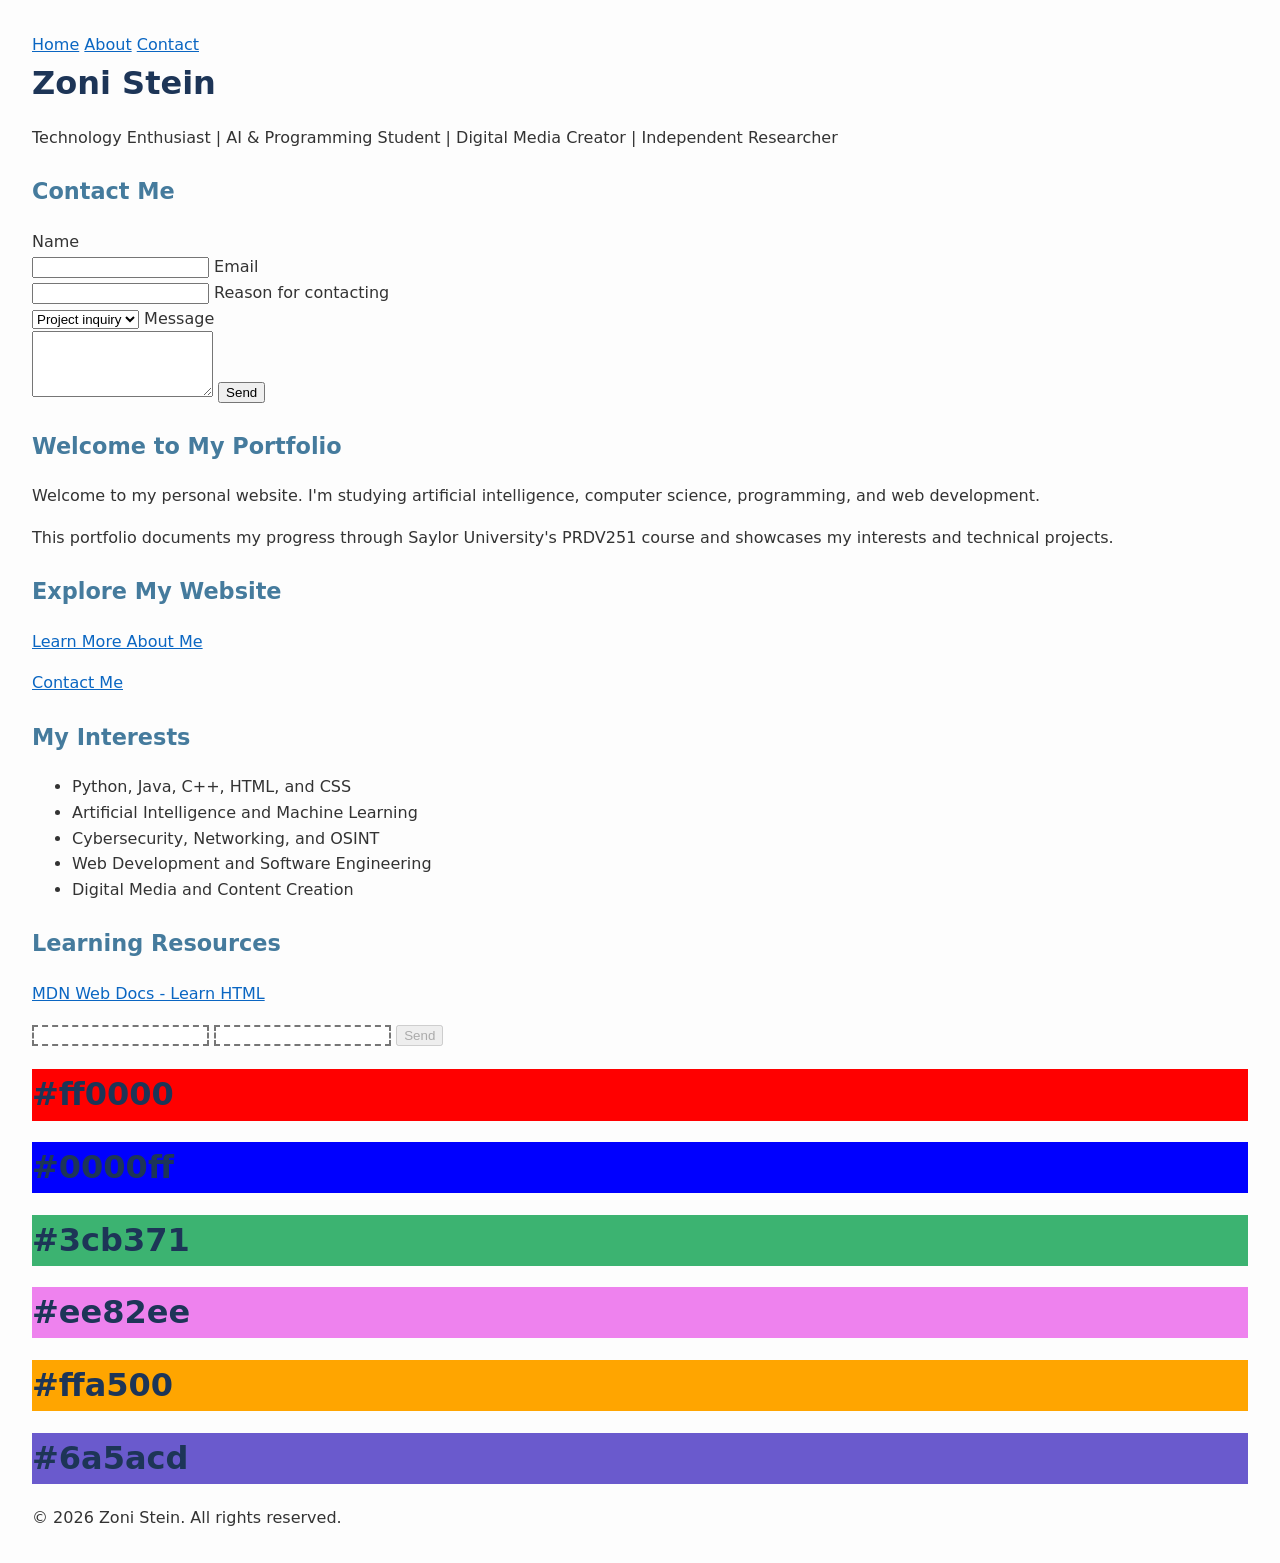
<file: index.html>
<!DOCTYPE html>
<html lang="en">
<head>
    <meta charset="UTF-8">
    <meta name="viewport" content="width=device-width, initial-scale=1">
    <title>Zoni Stein | Portfolio</title>
    <meta http-equiv="refresh" content="0; url=project/">
</head>
<body>
    <p>
        <a href="project/">Open Zoni Stein's Portfolio</a>
    </p>
</body>
</html>
</file>
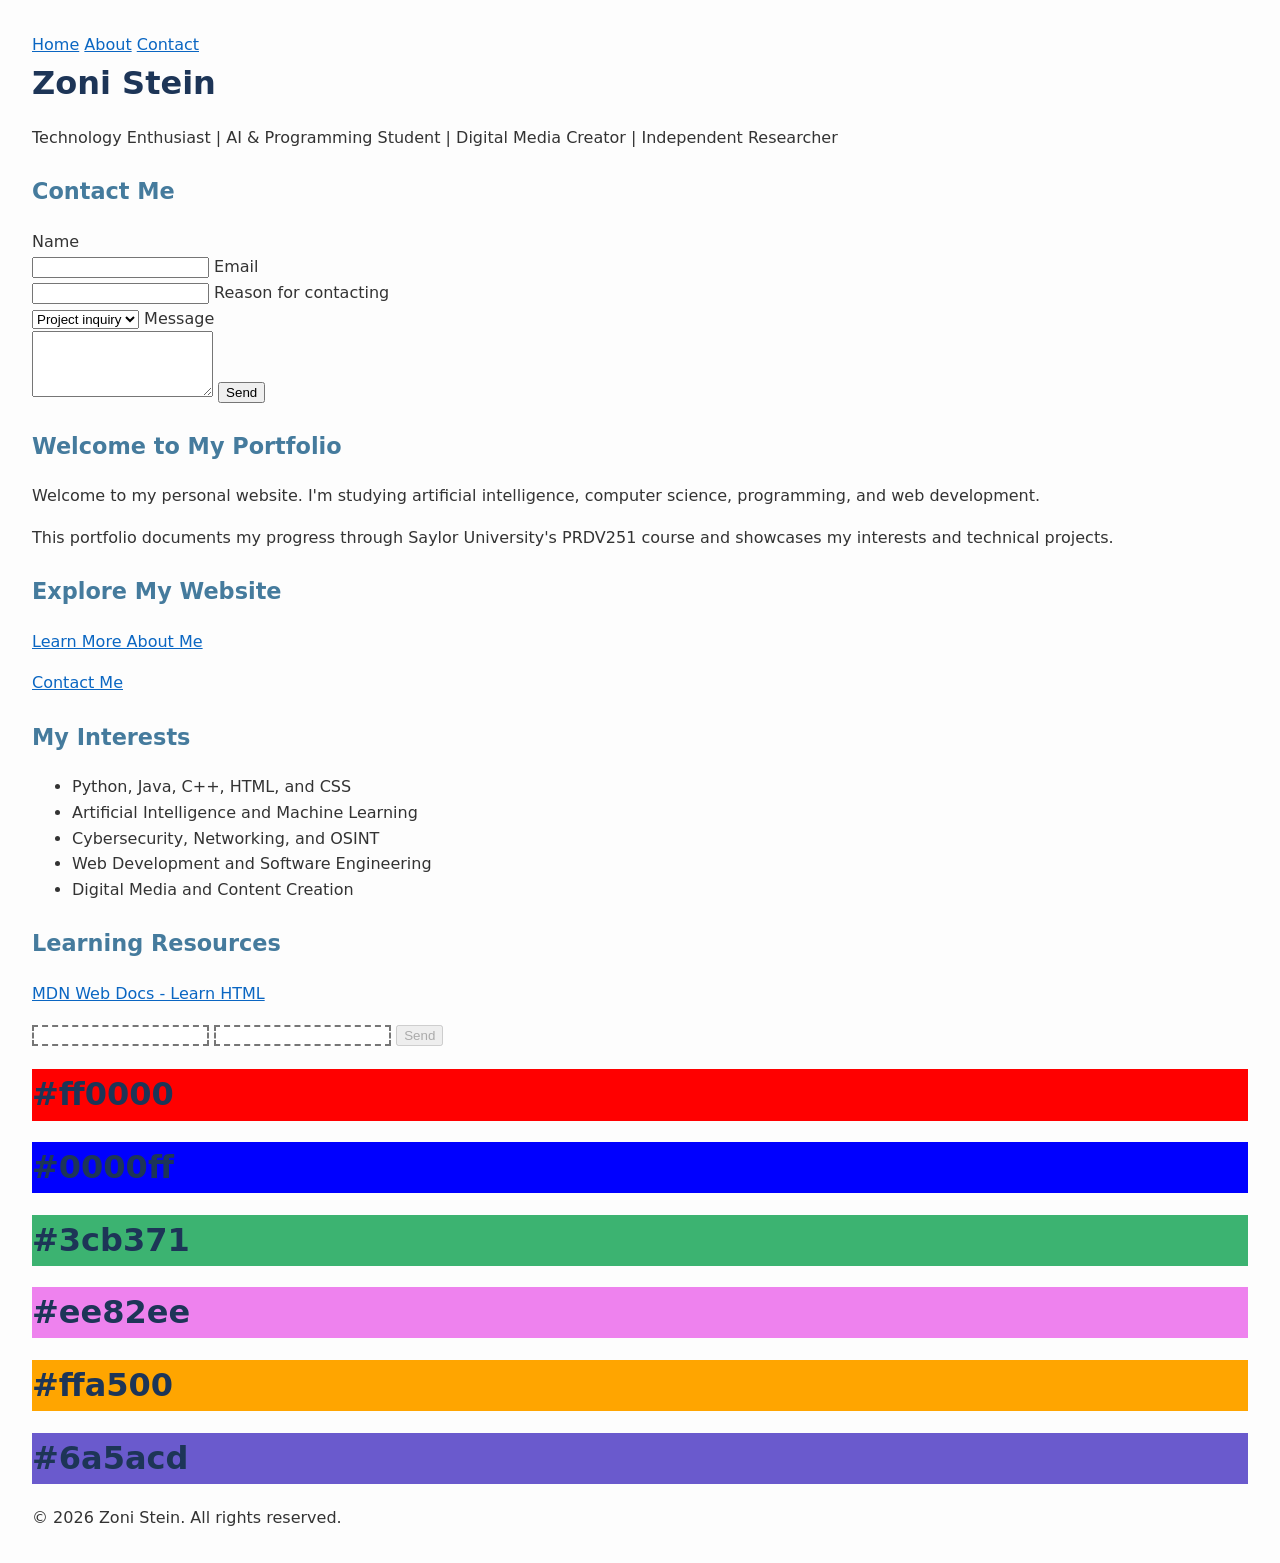
<file: project/index.html>
<!DOCTYPE html>
<html lang="en">

<head>
    <meta charset="UTF-8">
    <meta name="viewport"
          content="width=device-width, initial-scale=1">

    <title>Home | Zoni Stein</title>
 
    <meta name="author" content="Zoni Stein">

    <meta name="description"
          content="Zoni Stein's portfolio featuring AI, programming, web development, and digital media.">

    <link rel="stylesheet" href="assets/css/style.css">
</head>

<body>

    <header>
        <nav aria-label="Primary">
            <a href="index.html">Home</a>
            <a href="about.html">About</a>
            <a href="contact.html">Contact</a>
        </nav>

        <h1>Zoni Stein</h1>

        <p>
            Technology Enthusiast | AI & Programming Student |
            Digital Media Creator | Independent Researcher
        </p>
    </header>

    <main>

       
<section class="card">
  <h2>Contact Me</h2>

  <form class="contact-form">
    <label for="full-name">Name</label><br>
    <input id="full-name" name="full-name" type="text" required>

    <label for="email">Email</label><br>
    <input id="email" name="email" type="email" required>

    <label for="reason">Reason for contacting</label><br>
    <select id="reason" name="reason">
      <option value="project">Project inquiry</option>
      <option value="collab">Collaboration</option>
      <option value="other">Other</option>
    </select>

    <label for="message">Message</label><br>
    <textarea id="message" name="message" rows="4"></textarea>

    <button type="submit" class="button">Send</button>
  </form>
</section>
        <section>
            <h2>Welcome to My Portfolio</h2>

            <p>
                Welcome to my personal website. I'm studying
                artificial intelligence, computer science,
                programming, and web development.
            </p>

            <p>
                This portfolio documents my progress through
                Saylor University's PRDV251 course and
                showcases my interests and technical projects.
            </p>
        </section>

        <section>
            <h2>Explore My Website</h2>

            <p>
                <a href="about.html">
                    Learn More About Me
                </a>
            </p>

            <p>
                <a href="contact.html">
                    Contact Me
                </a>
            </p>
        </section>

        <section>
            <h2>My Interests</h2>

            <ul>
                <li>Python, Java, C++, HTML, and CSS</li>
                <li>Artificial Intelligence and Machine Learning</li>
                <li>Cybersecurity, Networking, and OSINT</li>
                <li>Web Development and Software Engineering</li>
                <li>Digital Media and Content Creation</li>
            </ul>
        </section>

        <section>
            <h2>Learning Resources</h2>

            <p>
                <a href="https://developer.mozilla.org/en-US/docs/Web/HTML">
                    MDN Web Docs - Learn HTML
                </a>
            </p>
        </section>

    </main>
    <input id="full-name" name="full-name" type="text" required minlength="2">

    <input id="full-name" name="full-name" type="text" required minlength="2">

<button type="submit" class="button" disabled>Send</button>    
    <footer>

        
<h1 style="background-color:#ff0000;">#ff0000</h1>
<h1 style="background-color:#0000ff;">#0000ff</h1>
<h1 style="background-color:#3cb371;">#3cb371</h1>
<h1 style="background-color:#ee82ee;">#ee82ee</h1>
<h1 style="background-color:#ffa500;">#ffa500</h1>
<h1 style="background-color:#6a5acd;">#6a5acd</h1>        <p>&copy; 2026 Zoni Stein. All rights reserved.</p>
    </footer>

</body>
</html>
</file>
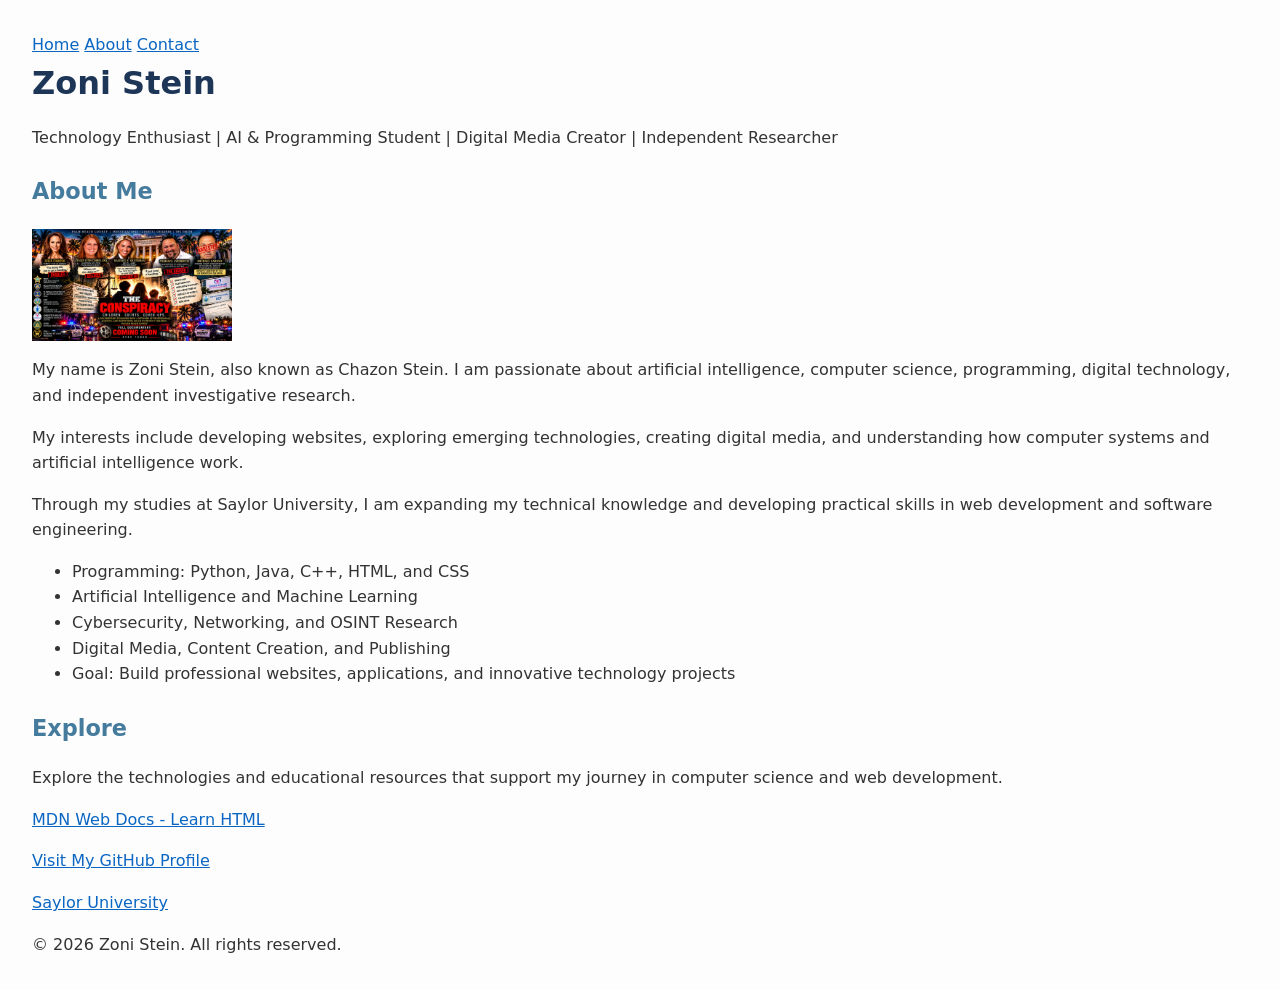
<file: project/about.html>
<!DOCTYPE html>
<html lang="en">

<head>
     <!-- Character encoding -->
    <meta charset="UTF-8">

    <!-- Mobile-friendly viewport -->
    <meta name="viewport"
          content="width=device-width, initial-scale=1">

    <!-- Website title -->
   <title>About | Zoni Stein</title>

    <!-- Website author -->
    <meta name="author" content="Zoni Stein">

    <!-- Website description -->
    <meta name="description"
          content="Explore the portfolio of Zoni Stein, featuring artificial intelligence, machine learning, software development, web technologies, and programming projects.">

    <!-- CSS stylesheet -->
    <link rel="stylesheet" href="assets/css/style.css">
</head>
 

<body>
  <header>
    <nav aria-label="Primary">
      <a href="index.html">Home</a>
      <a href="about.html">About</a>
      <a href="contact.html">Contact</a>
    </nav>

    <h1>Zoni Stein</h1>

<p>Technology Enthusiast | AI & Programming Student |
      Digital Media Creator | Independent Researcher</p>
</header>
<main>
    <section>
      <h2>About Me</h2>

      <img src="assets/img/profile.png"
     alt="Promotional poster for The Conspirator documentary">     
      <p>
        My name is Zoni Stein, also known as Chazon Stein.
        I am passionate about artificial intelligence,
        computer science, programming, digital technology,
        and independent investigative research.
      </p>

      <p>
        My interests include developing websites,
        exploring emerging technologies, creating digital
        media, and understanding how computer systems
        and artificial intelligence work.
      </p>

      <p>
        Through my studies at Saylor University, I am
        expanding my technical knowledge and developing
        practical skills in web development and software
        engineering.
      </p>

      <ul>
        <li>
          Programming: Python, Java, C++, HTML, and CSS
        </li>
        <li>
          Artificial Intelligence and Machine Learning
        </li>
        <li>
          Cybersecurity, Networking, and OSINT Research
        </li>
        <li>
          Digital Media, Content Creation, and Publishing
        </li>
        <li>
          Goal: Build professional websites, applications,
          and innovative technology projects
       </li>
      </ul>

    </section>

    <section>
      <h2>Explore</h2>

      <p>
        Explore the technologies and educational resources
        that support my journey in computer science
        and web development.
      </p>

      <p>
        <a href="https://developer.mozilla.org/en-US/docs/Web/HTML">
          MDN Web Docs - Learn HTML
        </a>
      </p>

      <p>
        <a href="https://github.com/theoracleofcrypto">
          Visit My GitHub Profile
        </a>
      </p>

      <p>
        <a href="https://www.saylor.org/">
          Saylor University
        </a>
      </p>

    </section>

  </main>

  <footer>
    <p>&copy; 2026 Zoni Stein. All rights reserved.</p>
  </footer>

</body>
</html>
</file>
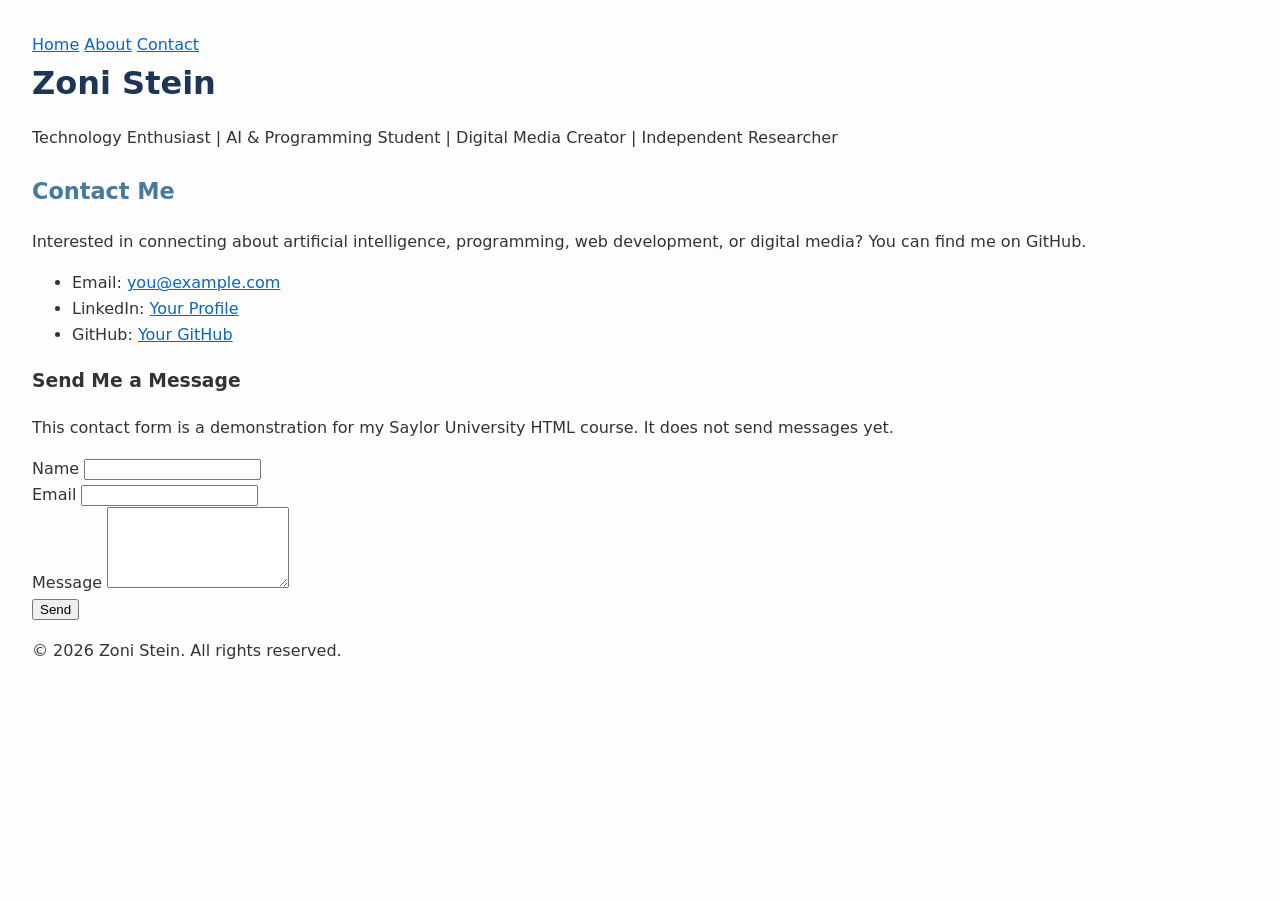
<file: project/contact.html>
<!DOCTYPE html>
<html lang="en">

<head>
    <meta charset="UTF-8">
    <meta name="viewport"
          content="width=device-width, initial-scale=1">

    <title>Contact | Zoni Stein</title>

    <meta name="author" content="Zoni Stein">

    <meta name="description" 
          content="Contact Zoni Stein regarding programming, AI, web development, and digital media.">

    <link rel="stylesheet" href="assets/css/style.css">
</head>

<body>

    <header>
        <nav aria-label="Primary">
            <a href="index.html">Home</a>
            <a href="about.html">About</a>
            <a href="contact.html">Contact</a>
        </nav>

        <h1>Zoni Stein</h1>

        <p>
            Technology Enthusiast | AI & Programming Student |
            Digital Media Creator | Independent Researcher
        </p>
    </header>

    <main>
        <section>
            <h2>Contact Me</h2>

            <p>
                Interested in connecting about artificial
                intelligence, programming, web development,
                or digital media? You can find me on GitHub.
            </p>

            <ul>
    <li>Email: <a href="mailto:you@example.com">you@example.com</a></li>
    <li>LinkedIn: <a href="https://www.linkedin.com/in/your-profile">Your Profile</a></li>
    <li>GitHub: <a href="https://github.com/your-username">Your GitHub</a></li>
            </ul>

            <h3>Send Me a Message</h3>

            <p>
                This contact form is a demonstration
                for my Saylor University HTML course.
                It does not send messages yet.
            </p>

            <form action="#" method="post">

                <div>
                    <label for="name">Name</label>
                    <input id="name" name="name"
                           type="text">
                </div>

                <div>
                    <label for="email">Email</label>
                    <input id="email" name="email"
                           type="email">
                </div>

                <div>
                    <label for="message">Message</label>
                    <textarea id="message" name="message"
                              rows="5"></textarea>
                </div>

                <button type="submit">Send</button>

            </form>
        </section>
    </main>

    <footer>
        <p>&copy; 2026 Zoni Stein. All rights reserved.</p>
    </footer>

</body>
</html>
</file>
<file: project/assets/css/style.css>
/* Base styles */
html {
  font-family: system-ui, -apple-system, Segoe UI, Roboto, sans-serif;
  line-height: 1.6;
  color: #333;
}

body {
  margin: 2rem;
  background-color: #fdfdfd;
}

/* Shared link styles */
a {
  color: #0a66c2;
  text-decoration: none;
}

a:hover,
a:focus {
  text-decoration: underline;
}
 
header h1 {
  margin: 0 0 .25rem;
}

h1 {
  font-size: 2rem;
  color: #1d3557;
}

h2 {
  font-size: 1.4rem;
  color: #457b9d;
  margin-top: 1.5rem;
}

p {
  margin-bottom: 1rem;
}
img {
  max-width: 200px;
  height: auto;
  display: block;
  margin: 1rem 0;
}

a {
  text-decoration: underline;
}

input[minlength] {
  border-style: dashed;

/* Attribute targeting */
input[required],
select[required] {
  border: 2px solid #1d3557;
}

/* Target by input type */
input[type="email"] {
  background: #f5fbff;
}

/* State selectors */
input:focus,
textarea:focus,
select:focus {
  outline: 2px solid #0a66c2;
}

button:disabled {
  opacity: 0.6;
  cursor: not-allowed;
}

/* Scoped selectors (only inside this form) */
.contact-form label {
  display: block;
  margin-top: 0.75rem;
}

.contact-form input,
.contact-form select,
.contact-form textarea {
  width: 75%;
  padding: 0.5rem;
  margin-top: 0.25rem;
}
a:hover,
a:focus {
  text-decoration: none;
}

  /* Attribute targeting */
input[required],
select[required] {
  border: 2px solid #1d3557;
}

/* Target by input type */
input[type="email"] {
  background: #f5fbff;
}

/* State selectors */
input:focus,
textarea:focus,
select:focus {
  outline: 2px solid #0a66c2;
}

button:disabled {
  opacity: 0.6;
  cursor: not-allowed;
}

/* Scoped selectors (only inside this form) */
.contact-form label {
  display: block;
  margin-top: 0.75rem;
}

.contact-form input,
.contact-form select,
.contact-form textarea {
  width: 75%;
  padding: 0.5rem;
  margin-top: 0.25rem;
}

  input[minlength] {
  border-style: dashed;
}form {
  background: #f1faee;
  padding: 1rem;
  border-radius: 6px;
}

label {
  display: block;
  margin-bottom: 0.3rem;
}

input, textarea {
  width: 100%;
  padding: 0.5rem;
  margin-bottom: 1rem;
  border: 1px solid #ccc;
  border-radius: 4px;
}

input:focus,
textarea:focus {
  outline: 2px solid #1d3557;
}

button {
  background: #1d3557;
  color: white;
  padding: 0.6rem 1.2rem;
  border: none;
  border-radius: 4px;
}

button:hover {
  background: #457b9d;
}

  header, footer {
  text-align: center;
  padding: 1rem 0;
}

main {
  max-width: 800px;
  margin: 0 auto;
}

img {
  max-width: 100%;
  border-radius: 8px;
  display: block;
  margin: 1rem auto;
}

button:hover {
  background: #457b9d;
}
</file>
